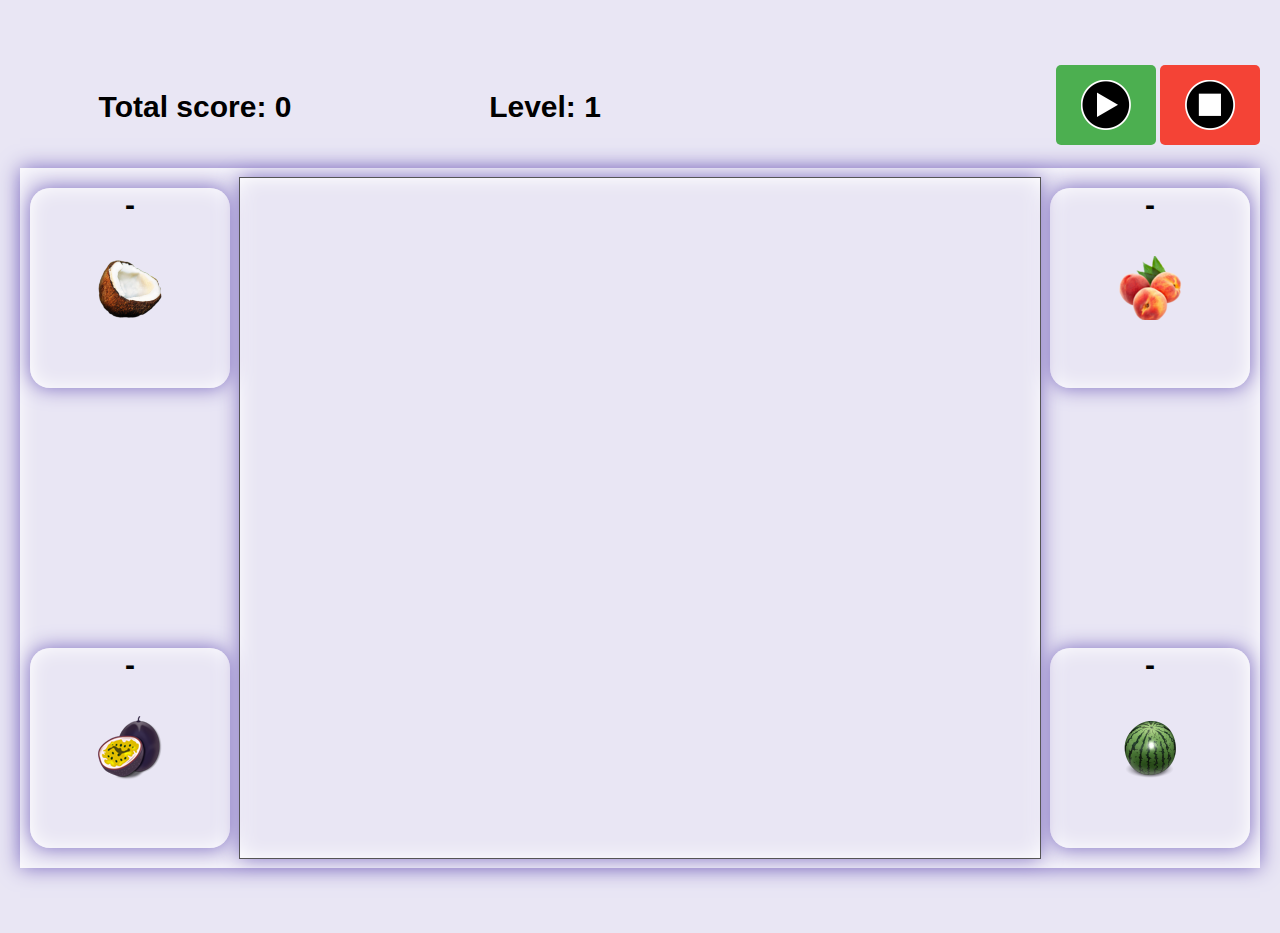
<file: FinalGame/index.html>
<!DOCTYPE HTML>
<html lang="en">
 <head>
  <meta charset="utf-8">
  <link rel="stylesheet" type="text/css" href="css/style.css">
  <script type="text/javascript" src="js/jquery-3.1.0.js"></script>
  <script type="text/javascript" src="scripts/game.js"></script>
  <title>Game</title>
 </head>
<body>
	<div class="game">
		<div class="header">
			<div class="score">
				<p>0</p>
			</div>
			<div class="level">
				<p>1</p>
			</div>
			<div>
				<button id="controllButton"></button>
				<button id="stopButton"></button>
			</div>
		</div>
		<div class="container">
			<div class="narrow" >
				<div class="resource-home coconut" id="coconut">
					<p>-</p>
				</div>
				<div class="resource-home passion" id="passion" >
					<p>-</p>
				</div>
			</div>
			<div class="center">
			</div>
			<div class="narrow">
				<div class="resource-home peach" id="peach">
					<p>-</p>
				</div>
				<div class="resource-home watermelon" id="watermelon">
					<p>-</p>
				</div>
			</div>
		</div>
	</div>	
</body>
</html>
</file>
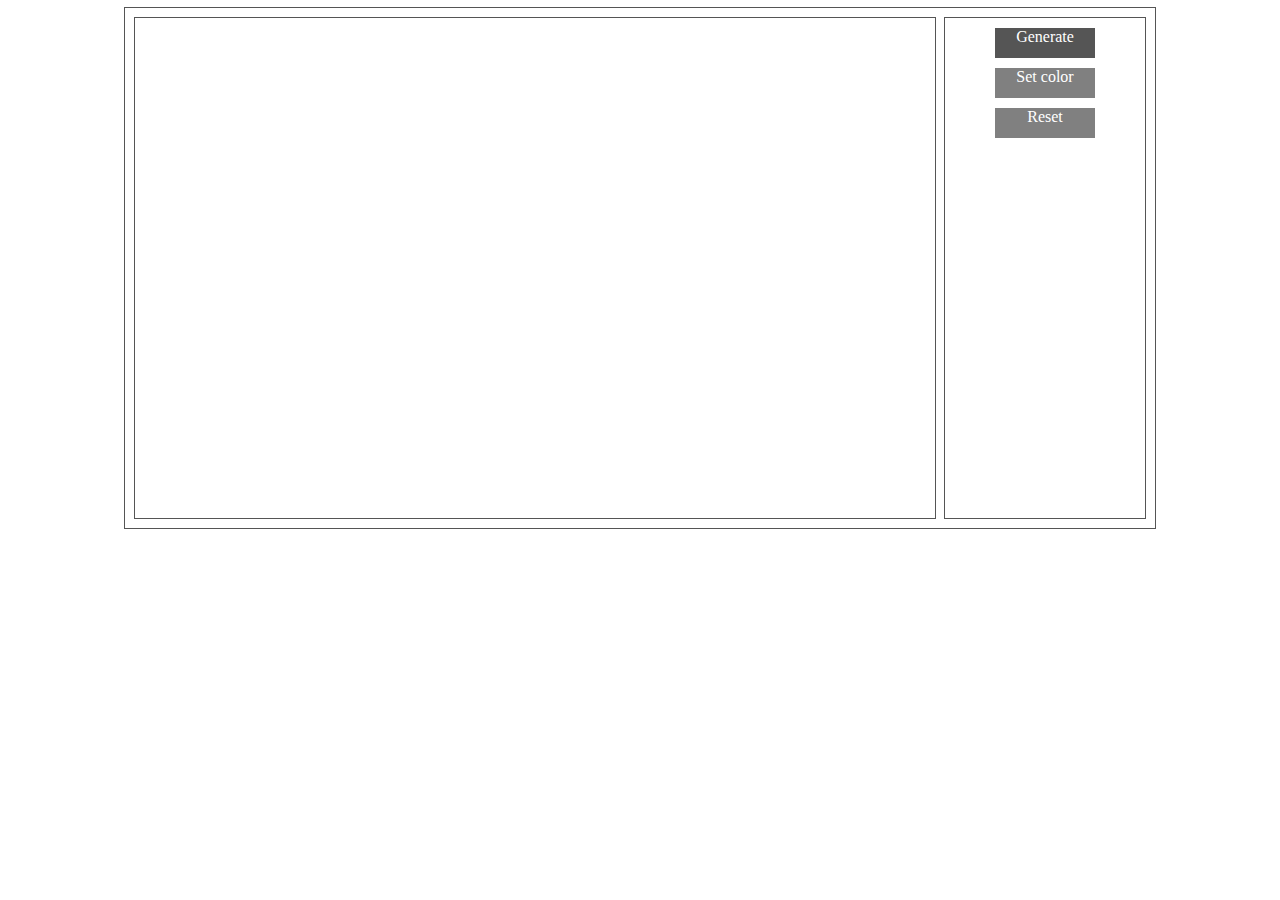
<file: Task3/index.html>
<!DOCTYPE html>
<html lang="en">
<head>
	<meta charset="UTF-8">

	<link rel="stylesheet" type="text/css" href="css/style.css">
	<script type="text/javascript" src="js/jquery-3.1.0.js"></script>
	<script type="text/javascript" src="scripts/script.js"></script>
	<title>Document</title>
</head>
<body>
	<div class="container">
		<div class="content"/>
		</div>
		<div class="button-container">
			<div id="generateBtn">Generate</div>
			<div id="colorBtn">Set color</div>
			<div id="resetBtn">Reset</div>
		</div>
	</div>
</body>
</html>
</file>
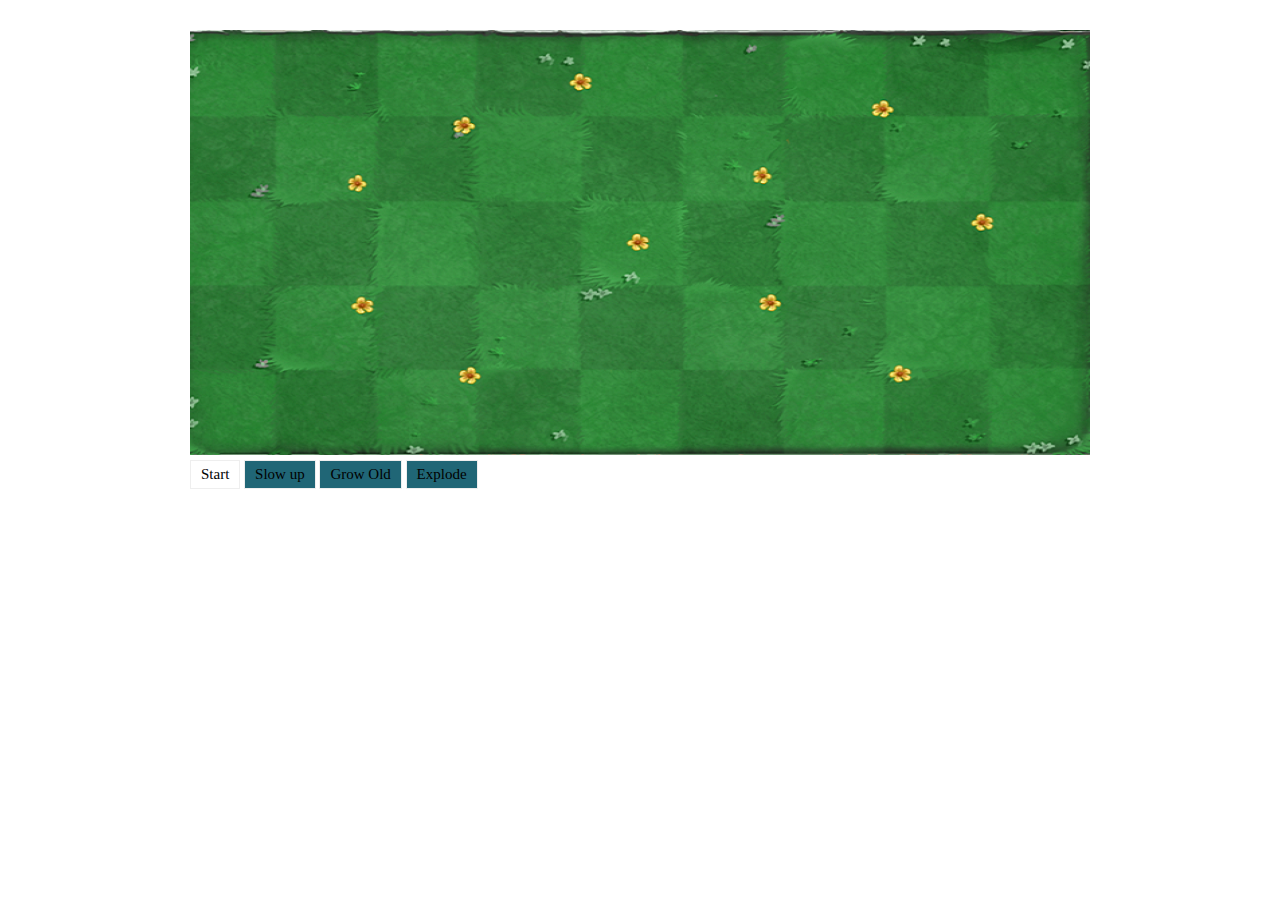
<file: Task4/index.html>
<!DOCTYPE html>
<html lang="en">
<head>
	<meta charset="UTF-8">
	<link rel="stylesheet" type="text/css" href="css/style.css">
	<script type="text/javascript" src="js/jquery-3.1.0.js"></script>
	<script type="text/javascript" src="scripts/unit.js"></script>
	<script type="text/javascript" src="scripts/engine.js"></script>
	<script type="text/javascript" src="scripts/unit.zombie.js"></script>
	<script type="text/javascript" src="scripts/unit.zombie.balloon.js"></script>
	<script type="text/javascript" src="scripts/unit.zombie.michael.js"></script>
	<script type="text/javascript" src="scripts/unit.zombie.strong.js"></script>
	<script type="text/javascript" src="scripts/random.js"></script>
	<title>Zombie vs Plants</title>
</head>
<body>
	<div class="content"/>	
		<div id="field">		
			<div class="field-line"></div>
			<div class="field-line"></div>
			<div class="field-line"></div>
			<div class="field-line"></div>
			<div class="field-line"></div>
			<div class="pause">
				<div class="pause-sign">
					<div></div>
					<div></div>
				</div>	
			</div>	
		</div>
		<div class="buttons">
			<div id="btnStart" class="button">Start</div>
			<div id="btnSlow" class="button">Slow up</div>
			<div id="btnGrow" class="button">Grow Old</div>
			<div id="btnExplode" class="button">Explode</div>
		</div>
	</div>
</body>
</html>
</file>
<file: FinalGame/css/style.css>
body{
	margin: 0px;
	padding: 50px 0px;
	background-color: #E9E6F4;
}

.game{
	padding: 15px;
	margin: auto;
	width: 1240px;
	
}

.header{
    margin-bottom: 20px;
}

.header div:last-child{
	text-align: right;
}

.container{
	height: 700px;
	box-shadow: inset 0 0 20px  white, 0 0 20px #7E6DC0;
}

.narrow{
	width: 200px;
	margin: 20px 10px;
	float: left;
	height: 660px;
}

.center{
	position: relative;
	width: 800px;
	float: left;
	height: 680px;
	margin: 10px 0px;
	outline: 1px solid #555555;
	box-shadow: inset 0 0 20px  white, 0 0 20px #7E6DC0;	
}

.resource-home{
	width: 200px;
	height: 200px;
	border-radius: 10%;
	box-shadow: inset 0 0 20px  white, 0 0 20px #7E6DC0;
	background-position: center;
	background-repeat: no-repeat;
}

.resource-home:nth-child(2n-1){
	margin-bottom: 260px;
}

p{
	text-align: center;
	font-family: verdana, arial, "Comic Sans MS";
	font-size: 30px;
	font-weight: bold;
	margin: 0px;
}


button{
	background-color: #4CAF50;
	background-image: url(../img/play.png);
	background-repeat: no-repeat;
	background-position: center;
	width: 100px;
	height: 80px;
	border: 0px;
	border-radius: 5px;
	transition-duration: 0.5s;

}

button:hover{
	box-shadow: 0 12px 16px 0 rgba(0,0,0,0.24), 0 17px 50px 0 rgba(0,0,0,0.19);
}

button:last-child{
	background-color: #f44336;
	background-image: url(../img/stop.png);
}

.pause-button{
	background-color: #008CBA;
	background-image: url(../img/pause.png);
}

.resource{
	position: absolute;
	width: 64px;
	height: 64px;
	cursor: pointer;
	opacity: 0.1;
}

.resource.bomb{
	cursor: default;
}

.resource p{
	color: #4CAF50;
}

.resource.plus p:before{
	content: "+";
}

.resource.minus p:before{
	content: "-";
}

.resource.minus p{
	color: #f44336;
}

.avoid-clicks {
  -webkit-user-select: none;
  pointer-events: none;
  cursor: default;
}

.score, .level{
	margin: 25px 0px;
	float: left;
	width: 350px;
}

.score p:before{
	content: "Total score: "
}

.level p:before{
	content: "Level: "
}

.peach{
	background-image: url(../img/peach.png);
}

.coconut{
	background-image: url(../img/coconut.png);	
}

.passion{
	background-image: url(../img/passion.png);
}

.watermelon{
	background-image: url(../img/watermelon.png);
}

.bomb{
	background-image: url(../img/bomb.png);
}
</file>
<file: Task3/css/style.css>
.container{
	width: 1010px;
	height: 500px;
	margin: auto;
	outline: 1px solid #555555;
	padding: 10px;
}

.content{
	float: left;
	height: 500px;
	width: 800px;
	margin-right: 10px;
	outline: 1px solid #555555;
}

.button-container{
	float: left;
	height: 500px;
	width: 200px;
	outline: 1px solid #555555;
}

.small-block{
	float: left;
	width: 50px;
	height: 50px;
	outline: 1px solid gray;
	text-align: center;
}

.button-container .disabled{
	pointer-events: none;
	cursor: default;
	background-color: gray;
}

.button-container div{
	text-align: center;
	margin: 10px auto;
	width: 100px;
	height: 30px;
	background-color: #555555;
    color: white;
    cursor: pointer;
}

.color-red{
	background-color: #f44336;
}

.color-orange{
	background-color: #ff9800;
}

.color-green{
	background-color: #4caf50;
}
</file>
<file: Task4/css/style.css>
body {
	font-family: Calibri; 
	font-size: 15px; 
	margin: 30px;
	-webkit-user-select: none;
}

.game-over {
	display: none;
	margin: 0 auto;
	width: 900px;
	text-align: center; 
	color: #f44336; 
	font-size: 21px; 
	font-weight: bold; 
}

.pause{
	width: 900px;
	height: 425px;
	opacity: .5;
	position: absolute;
	top: 0;
	display: none;
	background-color: #fff;
}

.pause-sign{
	margin: 137px auto;
	width: 100px;
	height: 100px;
}

.pause-sign div{
	background-color: #000;
	float: left;
	height: 100px;
	width: 35px;
}

.pause-sign div:first-child{
	margin-right: 30px;
}

.text-container{
	width: 900px;
	height: 425px;
	position: absolute;
	top: 0;
}

.text-container p{
	font-family: "Comic Sans MS", verdana;
	font-size: 100px;
	font-weight: bold;
	color: #b41f1f;
	text-shadow: 6px 6px 0px #000;
	text-align: center;
	margin: auto;
}

#field { 
	position: relative; 
	background-image: url(../img/field.png);
	background-repeat: no-repeat;
	width: 900px; 
	margin: 0 auto; 
}

.field-line { 
	height: 85px; 
	position: relative; 
}

.buttons { 
	width: 900px; 
	margin: 0 auto; 
	margin-top: 5px; 
}

.button { 
	display: inline-block;
	border: 1px solid #eee; 
	padding: 5px 10px; 
	margin-bottom: 5px; 
	cursor: pointer; 
	text-align: center; 
}

.disabled{
	pointer-events: none;
	background-color: #206676;
	cursor: default;
}

.zombie { 
	position: absolute;
	top: 0;
	right: 0; 
	width: 50px;
	height: 85px; 
	background-size: 50px 75px; 
	background-repeat: no-repeat;
	background-position: bottom;
}

.zombie.michael { 
	background-image: url(../img/michael.gif); 
}

.zombie.strong { 
	background-image: url(../img/strong.gif); 
}

.zombie.balloon { 
	background-image: url(../img/balloon.gif); 
}

.progress{
	height: 3px;
	background-color: red;
}

.progress-value{
	height: 3px;
	background-color: #66FF00;
}
</file>
